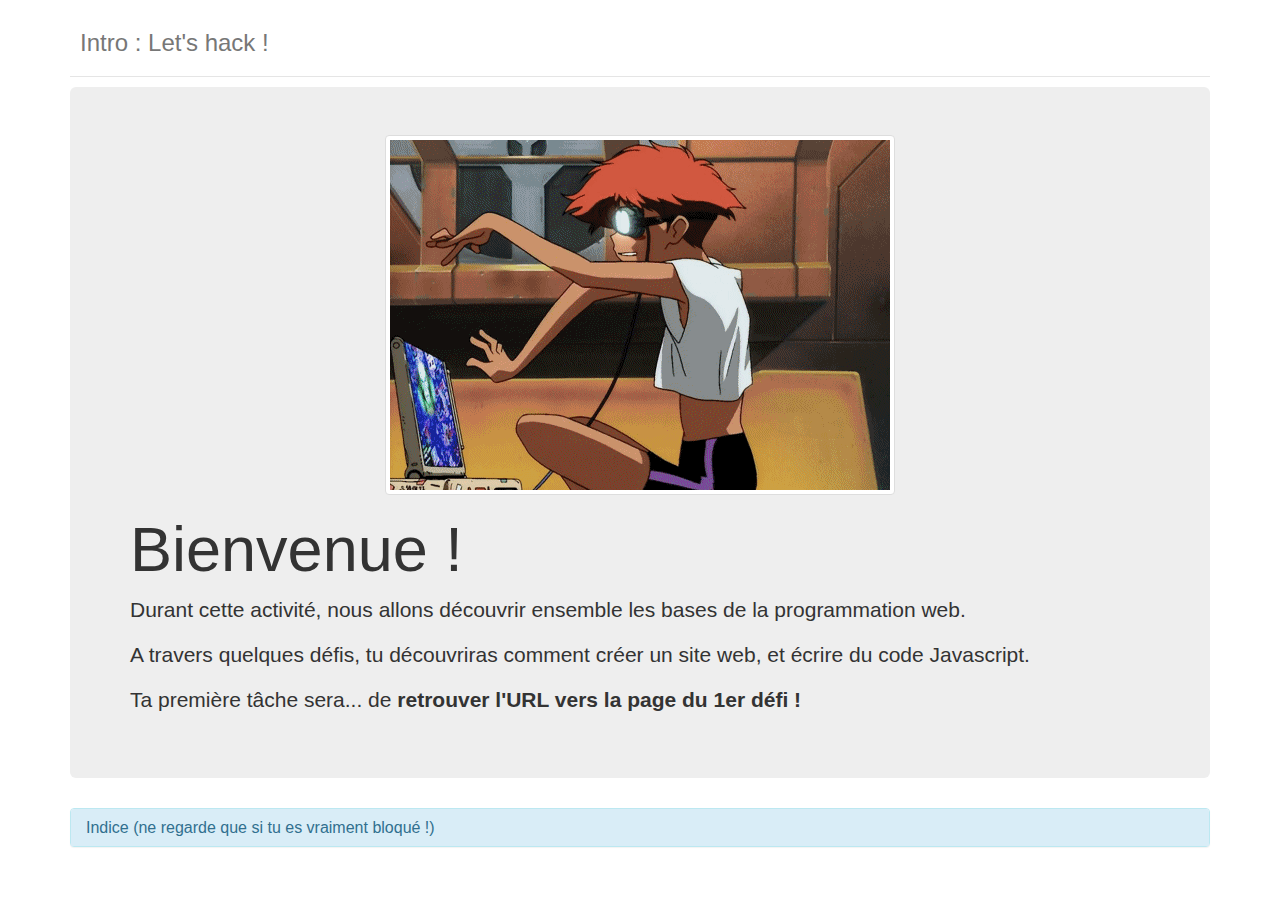
<file: workshop_material/index.html>
<!DOCTYPE html>
<!--

Ceci est un commentaire caché !

Ci-dessous tu trouveras le code source de la page.

Mais où se trouve ce fichier sur ton ordinateur ?

-->
<html lang="fr">
  <head>
    <meta charset="UTF-8">
    <title>Intro : Let's hack !</title>
    <link rel="stylesheet" type="text/css" href="libs/css/bootstrap-3.3.7.min.css">
    <link rel="stylesheet" type="text/css" href="challenges.css">
    <script type="text/javascript" src="libs/js/jquery-1.12.4.min.js"></script>
    <script type="text/javascript" src="libs/js/bootstrap-3.3.7.min.js"></script>
  </head>
  <body>
    <div class="container" role="main">

      <div class="header clearfix">
        <h3 class="text-muted">Intro : Let's hack !</h3>
      </div>

      <div class="jumbotron">
          <img src="img/cowboy-beebop_ed_preparing-to-hack.gif" alt="Ed from CowboyBeebop dancing in front of his laptop" class="img-thumbnail center-block">
        <h1>Bienvenue !</h1>
        <p>Durant cette activité, nous allons découvrir ensemble les bases de la programmation web.</p>
        <p>A travers quelques défis, tu découvriras comment créer un site web, et écrire du code Javascript.</p>
        <p>Ta première tâche sera... de <strong>retrouver l'URL vers la page du 1er défi !</strong></p>
      </div>


      <div class="panel-group">
        <div class="panel panel-info">
          <div class="panel-heading">
            <h4 class="panel-title">
              <a data-toggle="collapse" href="#collapse">Indice (ne regarde que si tu es vraiment bloqué !)</a>
            </h4>
          </div>
          <div id="collapse" class="panel-collapse collapse">
            <div class="panel-body"><strong>Indice:</strong> regarde le code source de cette page dans Atom, ou bien dans ton navigateur avec le raccourci CTRL+U</div>
          </div>
        </div>
      </div>

    </div>
  </body>
</html>
</file>
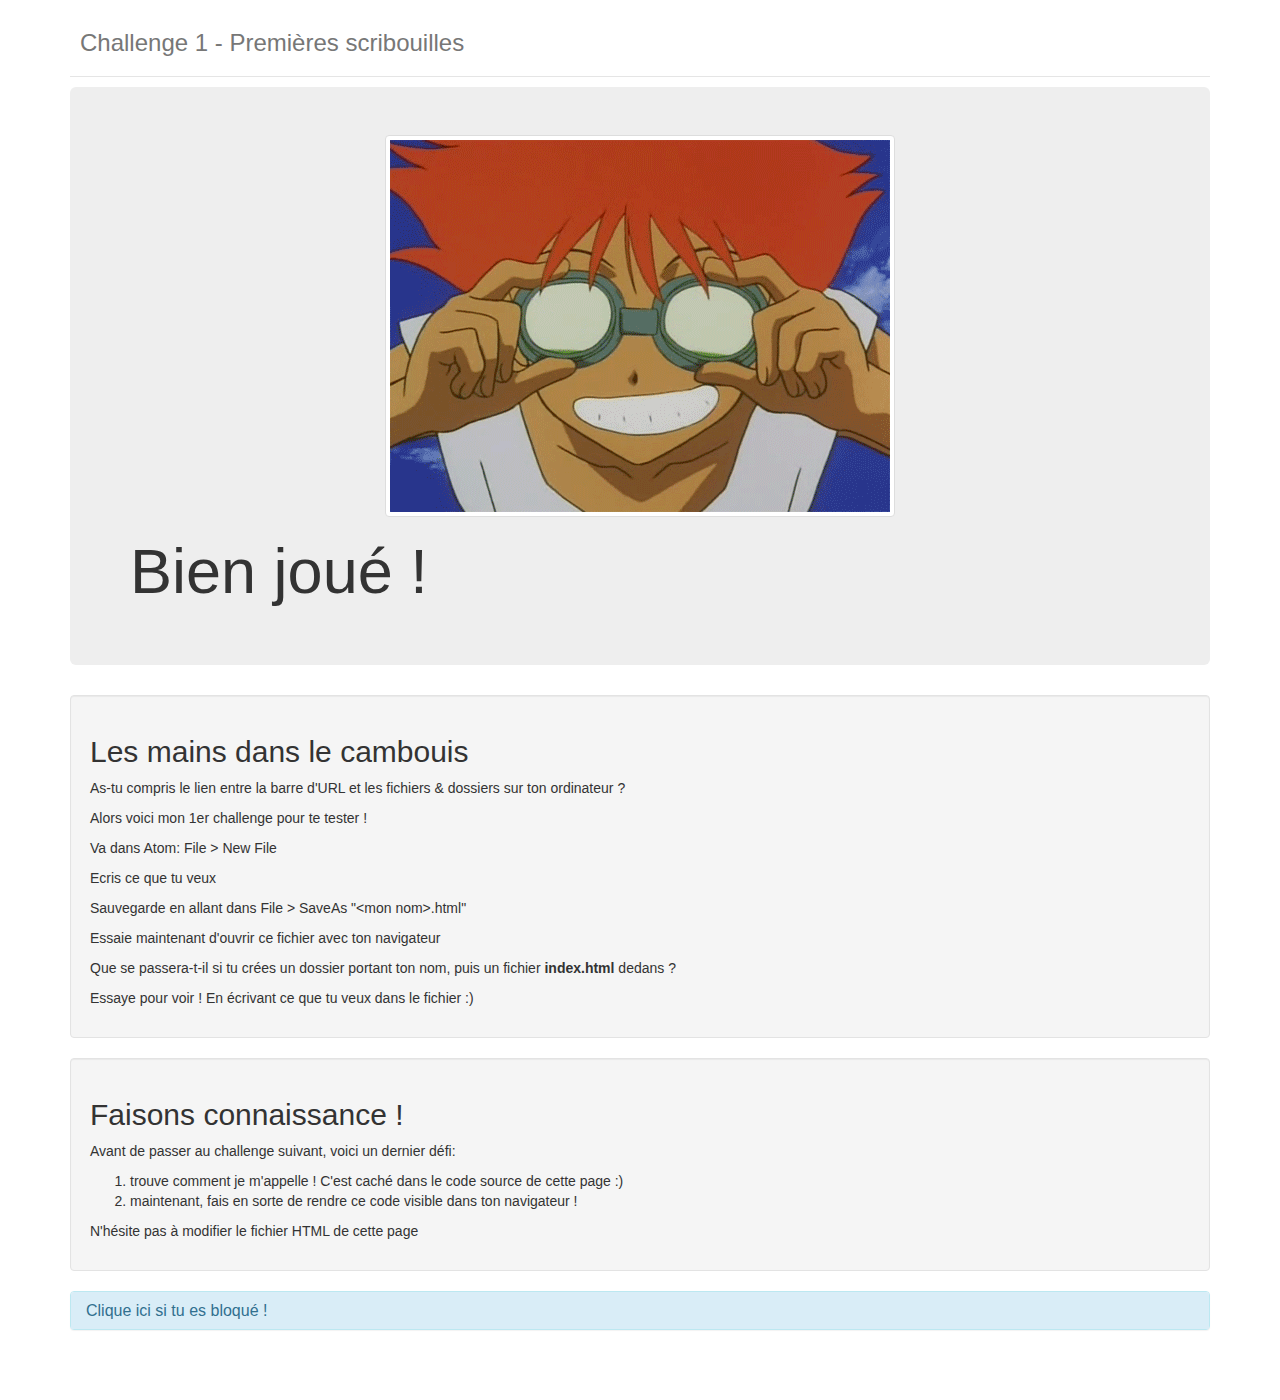
<file: workshop_material/challenges/1.html>
<!DOCTYPE html>
<html lang="fr">
  <head>
    <meta charset="UTF-8">
    <title>Challenge 1 - Premières scribouilles</title>
    <link rel="stylesheet" type="text/css" href="../libs/css/bootstrap-3.3.7.min.css">
    <link rel="stylesheet" type="text/css" href="../challenges.css">
    <script type="text/javascript" src="../libs/js/jquery-1.12.4.min.js"></script>
    <script type="text/javascript" src="../libs/js/bootstrap-3.3.7.min.js"></script>
  </head>
  <body>
    <div class="container" role="main">

      <div class="header clearfix">
        <h3 class="text-muted">Challenge 1 - Premières scribouilles</h3>
      </div>

      <div class="jumbotron">
          <img src="../img/cowboy-beebop_ed_putting-glasses-on.gif" alt="Ed from CowboyBeebop putting on aviator glasses" class="img-thumbnail center-block">
        <h1>Bien joué !</h1>
      </div>

<!--
      <div class="alert alert-success" role="alert">
          <p><strong>Trouvé !</strong></p>
          <p>Je m'appelle Edward Wong Hau Pepelu Tivrusky IV, mais tu peux m'appeler Ed ! Enchanté ;)</p>
          <p>Et toi, comment t'appelles-tu ?</p>
      </div>
-->

      <div class="well">
          <h2>Les mains dans le cambouis</h2>
        <p>As-tu compris le lien entre la barre d'URL et les fichiers & dossiers sur ton ordinateur ?</p>
        <p>Alors voici mon 1er challenge pour te tester !</p>
        <p>Va dans Atom: File &gt; New File</p>
        <p>Ecris ce que tu veux</p>
        <p>Sauvegarde en allant dans File &gt; SaveAs "&lt;mon nom&gt;.html"</p>
        <p>Essaie maintenant d'ouvrir ce fichier avec ton navigateur</p>
        <p>Que se passera-t-il si tu crées un dossier portant ton nom, puis un fichier <strong>index.html</strong> dedans ?</p>
        <p>Essaye pour voir ! En écrivant ce que tu veux dans le fichier :)</p>
      </div>

      <div class="well">
        <h2>Faisons connaissance !</h2>
        <p>Avant de passer au challenge suivant, voici un dernier défi:</p>
        <ol>
            <li>trouve comment je m'appelle ! C'est caché dans le code source de cette page :)</li>
            <li>maintenant, fais en sorte de rendre ce code visible dans ton navigateur !</li>
        </ol>
        <p>N'hésite pas à modifier le fichier HTML de cette page</p>
      </div>

      <div class="panel-group">
        <div class="panel panel-info">
          <div class="panel-heading">
            <h4 class="panel-title">
              <a data-toggle="collapse" href="#collapse1">Clique ici si tu es bloqué !</a>
            </h4>
          </div>
          <div id="collapse1" class="panel-collapse collapse">
            <div class="panel-body"><strong>Indice:</strong> en HTML, on peut définir des commentaires invisibles en encadrant du code avec <code>&lt;!--</code> et <code>--&gt;</code></div>
          </div>
        </div>
      </div>

    </div>
  </body>
</html>
</file>
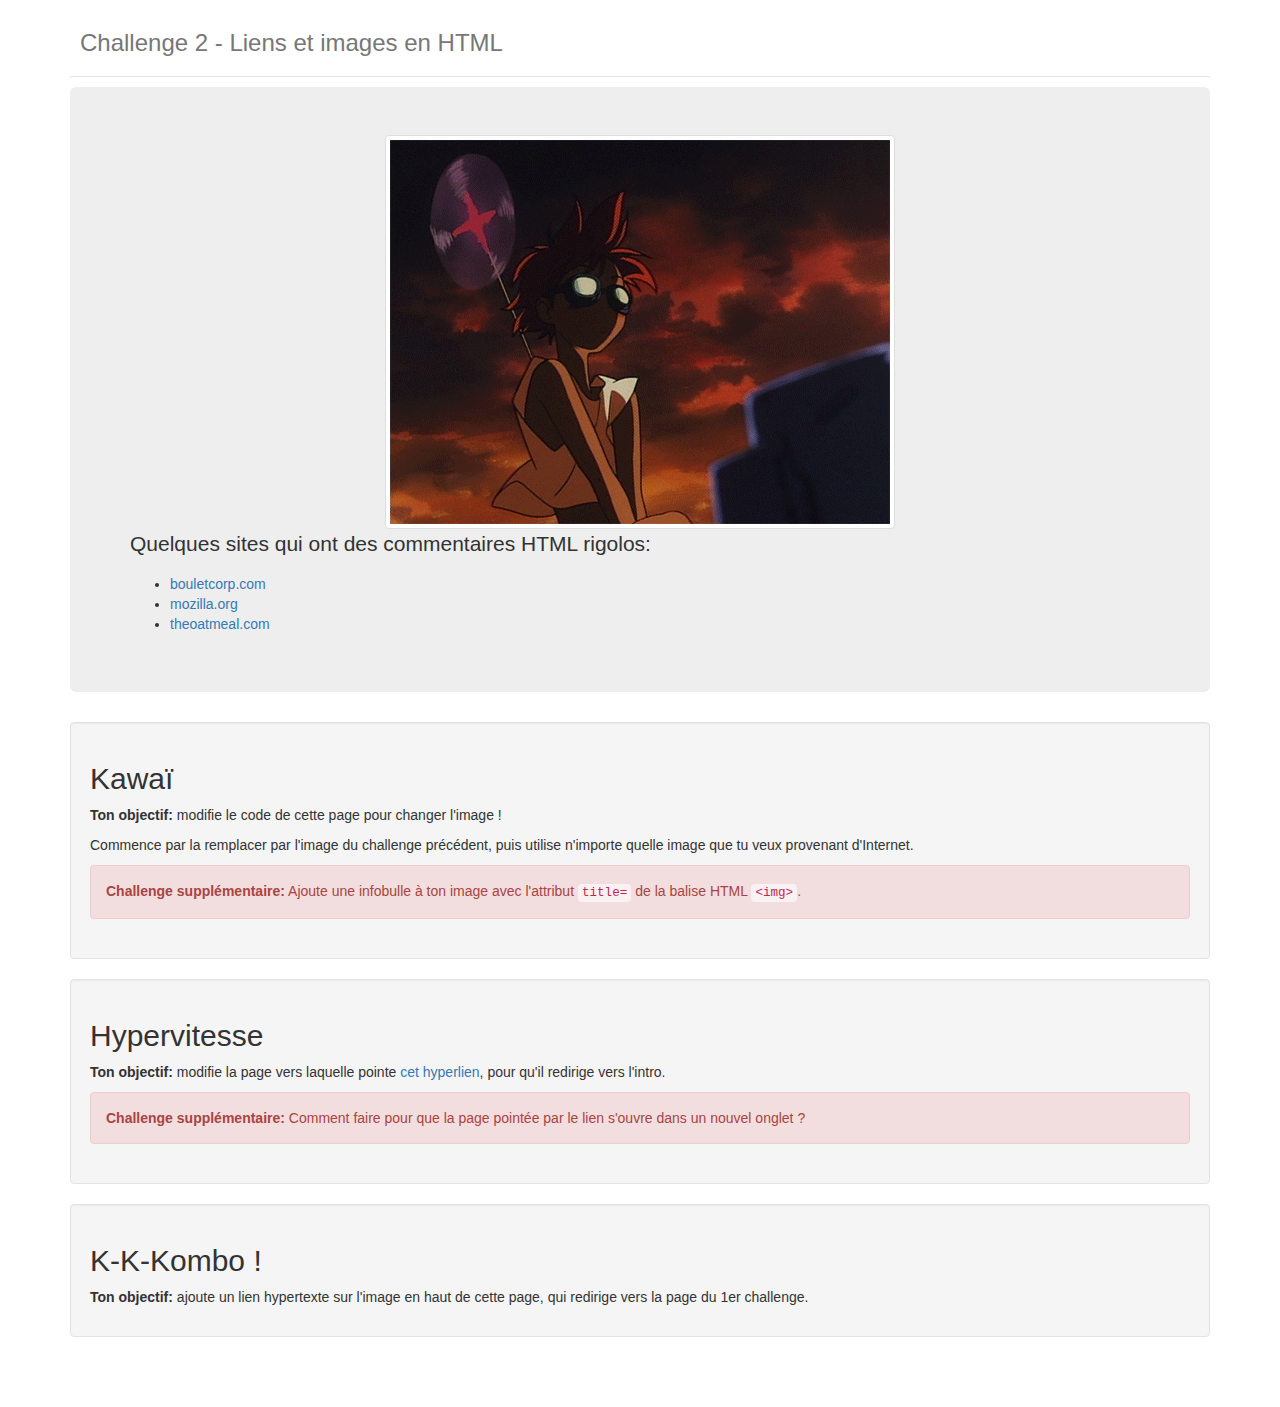
<file: workshop_material/challenges/2.html>
<!DOCTYPE html>
<html lang="fr">
  <head>
    <meta charset="UTF-8">
    <title>Challenge 2 - Liens et images en HTML</title>
    <link rel="stylesheet" type="text/css" href="../libs/css/bootstrap-3.3.7.min.css">
    <link rel="stylesheet" type="text/css" href="../challenges.css">
    <script type="text/javascript" src="../libs/js/jquery-1.12.4.min.js"></script>
    <script type="text/javascript" src="../libs/js/bootstrap-3.3.7.min.js"></script>
  </head>
  <body>
    <div class="container" role="main">

      <div class="header clearfix">
        <h3 class="text-muted">Challenge 2 - Liens et images en HTML</h3>
      </div>

      <div class="jumbotron">
        <img src="../img/cowboy-beebop_ed_fan-in-the-wind.gif" alt="Ed from CowboyBeebop with aviator glasses and a whirlwind paper fan" class="img-thumbnail center-block">
        <p>Quelques sites qui ont des commentaires HTML rigolos:</p>
        <ul>
          <li><a href="http://www.bouletcorp.com" target="_blank">bouletcorp.com</a></li>
          <li><a href="https://www.mozilla.org" target="_blank">mozilla.org</a></li>
          <li><a href="http://theoatmeal.com" target="_blank">theoatmeal.com</a></li>
        </ul>
      </div>

      <div class="well">
          <h2>Kawaï</h2>
        <p><strong>Ton objectif:</strong> modifie le code de cette page pour changer l'image !</p>
        <p>Commence par la remplacer par l'image du challenge précédent, puis utilise n'importe quelle image que tu veux provenant d'Internet.</p>
        <div class="alert alert-danger" role="alert">
          <strong>Challenge supplémentaire:</strong> Ajoute une infobulle à ton image avec l'attribut <code>title=</code> de la balise HTML <code>&lt;img&gt;</code>.
        </div>
      </div>

      <div class="well">
          <h2>Hypervitesse</h2>
        <p><strong>Ton objectif:</strong> modifie la page vers laquelle pointe <a href="1.html">cet hyperlien</a>, pour qu'il redirige vers l'intro.</p>
        <div class="alert alert-danger" role="alert">
          <strong>Challenge supplémentaire:</strong> Comment faire pour que la page pointée par le lien s'ouvre dans un nouvel onglet ?
        </div>
      </div>

      <div class="well">
        <h2>K-K-Kombo !</h2>
        <p><strong>Ton objectif:</strong> ajoute un lien hypertexte sur l'image en haut de cette page, qui redirige vers la page du 1er challenge.</p>
      </div>

    </div>
  </body>
</html>
</file>
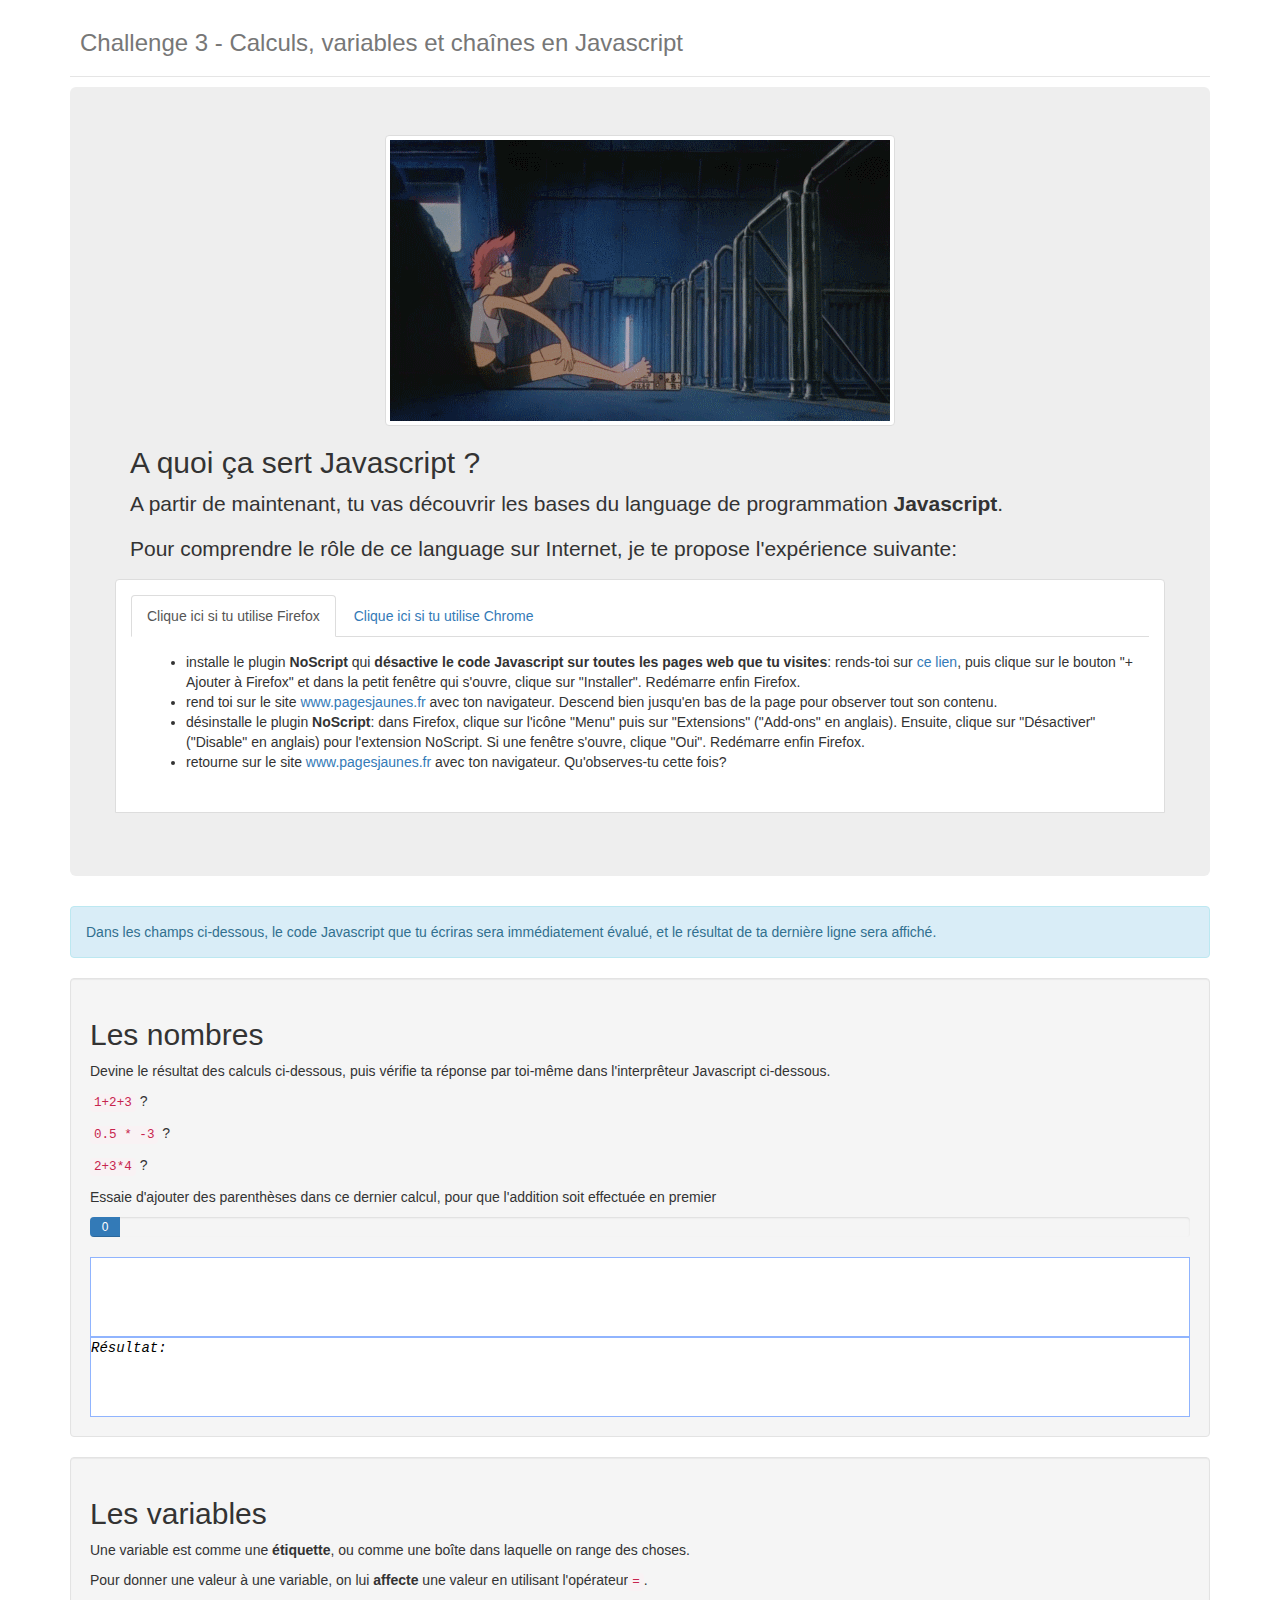
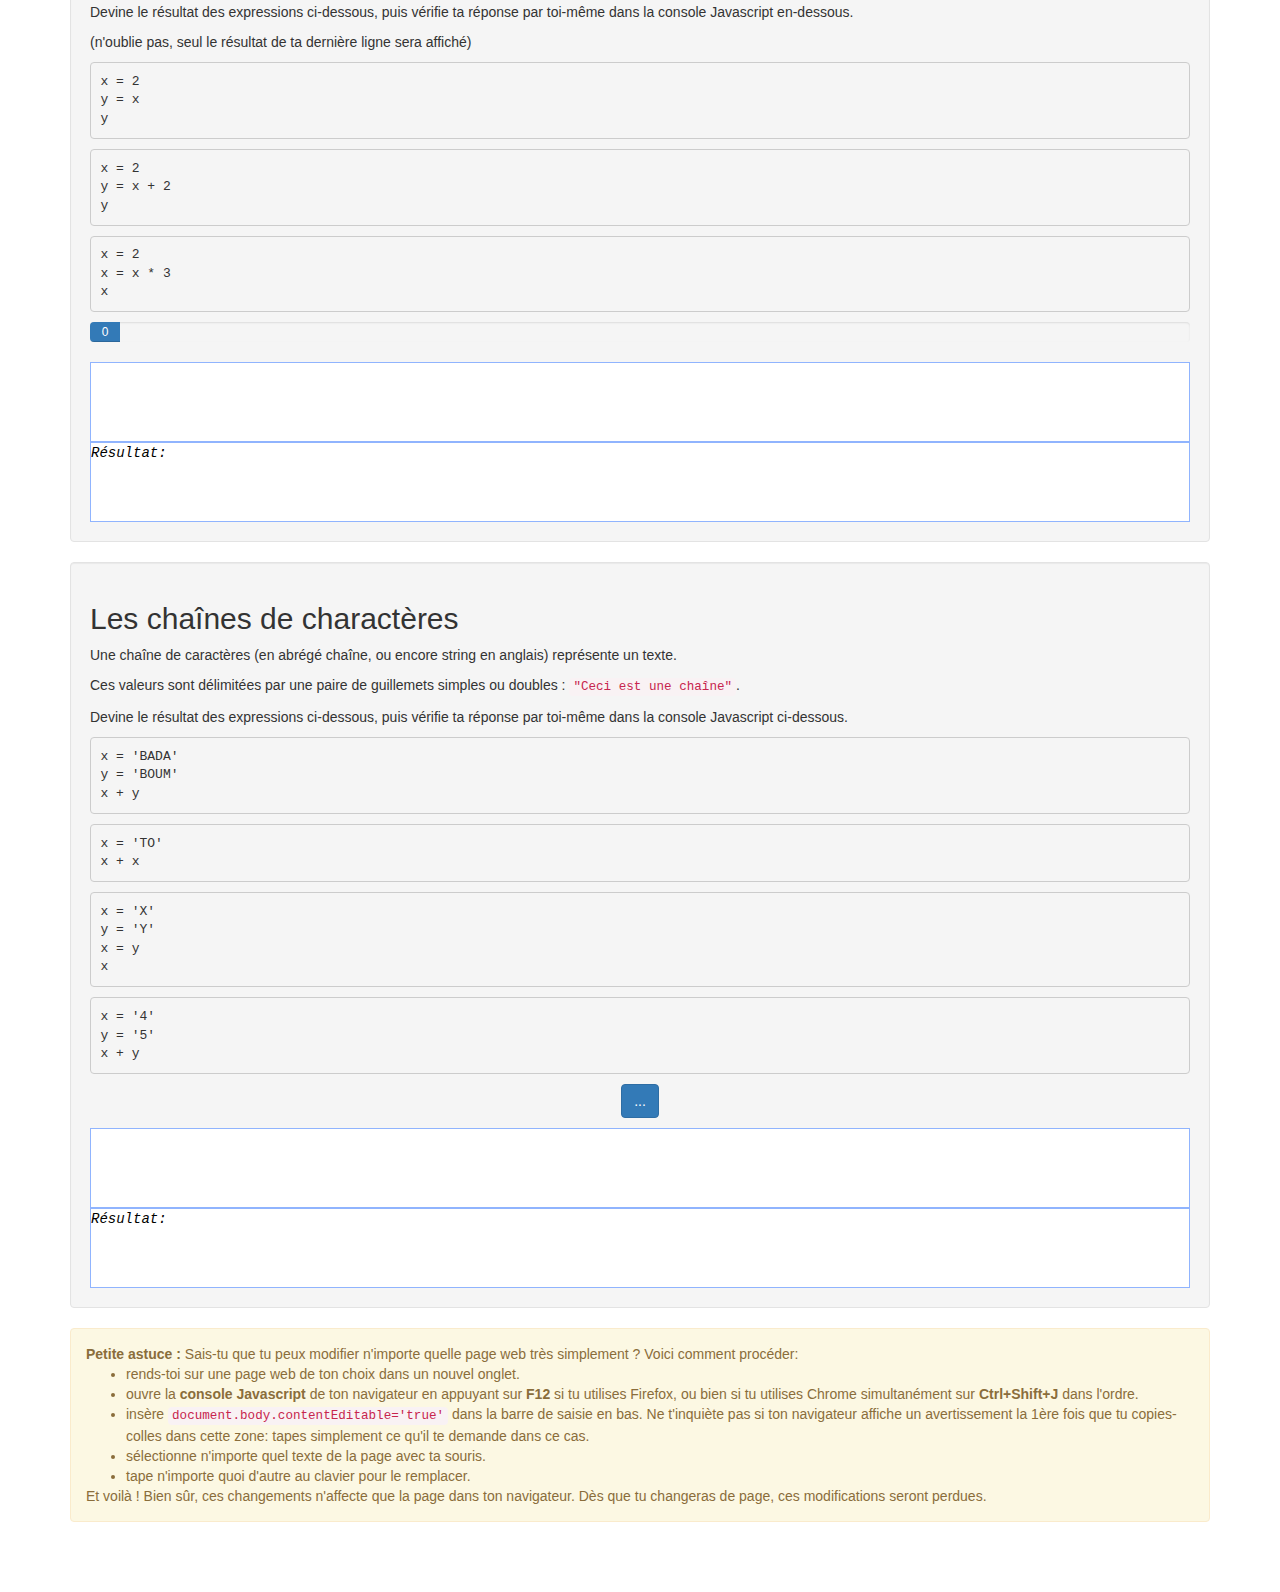
<file: workshop_material/challenges/3.html>
<!DOCTYPE html>
<html lang="fr">
  <head>
    <meta charset="UTF-8">
    <title>Challenge 3 - Calculs, variables et chaînes en Javascript</title>
    <link rel="stylesheet" type="text/css" href="../libs/css/bootstrap-3.3.7.min.css">
    <link rel="stylesheet" type="text/css" href="../libs/css/codemirror-5.19.0.css">
    <link rel="stylesheet" type="text/css" href="../challenges.css">
    <script type="text/javascript" src="../libs/js/jquery-1.12.4.min.js"></script>
    <script type="text/javascript" src="../libs/js/bootstrap-3.3.7.min.js"></script>
    <style>
    .content-with-nav-tabs {
      background-color: #fff;
      border-style: solid;
      border-color: #ddd;
      border-width: 1px;
      border-radius: 4px 4px 0 0;
      box-shadow: none;
      margin: 0 -15px 15px;
      padding: 15px;
    }
    .CodeMirror {
      height: 8rem;
      border: solid 1px #90B4FE;
    }
    .CodeMirror:last-child::before {
      content: "Résultat:";
      font-style: italic;
    }
    </style>
  </head>
  <body>
    <div class="container" role="main">

      <div class="header clearfix">
        <h3 class="text-muted">Challenge 3 - Calculs, variables et chaînes en Javascript</h3>
      </div>

      <div class="jumbotron">
          <img src="../img/cowboy-beebop_ed_talking-to-herself.gif" alt="Ed from CowboyBeebop talking to himself while in cyberspace" class="img-thumbnail center-block">
        <h2>A quoi ça sert Javascript ?</h2>
        <p>A partir de maintenant, tu vas découvrir les bases du language de programmation <strong>Javascript</strong>.</p>
        <p>Pour comprendre le rôle de ce language sur Internet, je te propose l'expérience suivante:</p>
        <div class="content-with-nav-tabs">
          <ul class="nav nav-tabs" role="tablist">
            <li role="presentation" class="active"><a href="#firefox" aria-controls="firefox" role="tab" data-toggle="tab">Clique ici si tu utilise Firefox</a></li>
            <li role="presentation"><a href="#chrome" aria-controls="chrome" role="tab" data-toggle="tab">Clique ici si tu utilise Chrome</a></li>
          </ul>
          <div class="tab-content" style="padding: 15px">
            <div role="tabpanel" class="tab-pane active" id="firefox">
              <ul>
                <li>installe le plugin <strong>NoScript</strong> qui <strong>désactive le code Javascript sur toutes les pages web que tu visites</strong>:
                    rends-toi sur <a href="https://addons.mozilla.org/fr/firefox/addon/noscript/" target="_blank">ce lien</a>,
                    puis clique sur le bouton "+ Ajouter à Firefox"
                    et dans la petit fenêtre qui s'ouvre, clique sur "Installer".
                    Redémarre enfin Firefox.</li>
                <li>rend toi sur le site <a href="http://www.pagesjaunes.fr" target="_blank">www.pagesjaunes.fr</a> avec ton navigateur.
                    Descend bien jusqu'en bas de la page pour observer tout son contenu.</li>
                <li>désinstalle le plugin <strong>NoScript</strong>:
                    dans Firefox, clique sur l'icône "Menu" puis sur "Extensions" ("Add-ons" en anglais).
                    Ensuite, clique sur "Désactiver" ("Disable" en anglais) pour l'extension NoScript.
                    Si une fenêtre s'ouvre, clique "Oui".
                    Redémarre enfin Firefox.</li>
                <li>retourne sur le site <a href="http://www.pagesjaunes.fr" target="_blank">www.pagesjaunes.fr</a> avec ton navigateur.
                    Qu'observes-tu cette fois?</li>
              </ul>
            </div>
            <div role="tabpanel" class="tab-pane" id="chrome">
              <ul>
                  <li>installe le plugin <strong>ScriptSafe</strong> qui <strong>désactive le code Javascript sur toutes les pages web que tu visites</strong>:
                      rends-toi sur <a href="https://chrome.google.com/webstore/detail/scriptsafe/oiigbmnaadbkfbmpbfijlflahbdbdgdf" target="_blank">ce lien</a>,
                  puis clique sur le bouton "+ Ajouter à Chrome",
                  et dans la petit fenêtre qui s'ouvre, clique sur "Installer".</li>
                  <li>rend toi sur le site <a href="http://www.pagesjaunes.fr" target="_blank">www.pagesjaunes.fr</a> avec ton navigateur
                      Descend bien jusqu'en bas de la page pour observer tout son contenu.</li>
                  <li>désinstalle le plugin <strong>ScriptSafe</strong>:
                      dans Chrome, clique sur l'icône "Menu" puis "Plus d'outils" puis "Extensions".
                      Ensuite, décoche la case "Activé" pour l'extension ScriptSafe.</li>
                  <li>retourne sur le site <a href="http://www.pagesjaunes.fr" target="_blank">www.pagesjaunes.fr</a> avec ton navigateur.
                      Qu'observes-tu cette fois?</li>
              </ul>
            </div>
          </div>
        </div>
      </div>

      <div class="alert alert-info" role="alert">
        <p>Dans les champs ci-dessous, le code Javascript que tu écriras sera immédiatement évalué, et le résultat de ta dernière ligne sera affiché.</p>
        <!--br>
        <p>Voici les opérateurs Javascript à ta disposition:</p>
        <div class="center-block" style="width: 400px; background: white">
          <table class="table table-bordered table-striped text-center">
            <thead>
              <tr ><th class="text-center">Opérateur</th><th class="text-center">Signification</th></tr>
            </thead>
            <tbody>
              <tr><td><strong><code>+</code></strong></td><td>Addition</td></tr>
              <tr><td><strong><code>-</code></strong></td><td>Soustraction</td></tr>
              <tr><td><strong><code>*</code></strong></td><td>Multiplication</td></tr>
              <tr><td><strong><code>/</code></strong></td><td>Division</td></tr>
            </tbody>
          </table>
        </div-->
      </div>

      <div class="well" data-klipse-callback="triggerNumberAnimation">
          <h2>Les nombres</h2>
        <p>Devine le résultat des calculs ci-dessous, puis vérifie ta réponse par toi-même dans l'interprêteur Javascript ci-dessous.</p>
        <p><code>1+2+3</code> ?</p>
        <p><code>0.5 * -3</code> ?</p>
        <p><code>2+3*4</code> ?</p>
        <p>Essaie d'ajouter des parenthèses dans ce dernier calcul, pour que l'addition soit effectuée en premier</p>
        <div class="progress">
          <div class="progress-bar" role="progressbar" aria-valuenow="0" aria-valuemin="0" aria-valuemax="100" style="min-width: 3rem;">
            0
          </div>
        </div>
        <div class="klipse">
        </div>
      </div>

      <div class="well" data-klipse-callback="triggerNumberAnimation">
          <h2>Les variables</h2>
        <p>Une variable est comme une <strong>étiquette</strong>, ou comme une boîte dans laquelle on range des choses.</p>
        <p>Pour donner une valeur à une variable, on lui <strong>affecte</strong> une valeur en utilisant l'opérateur<code>=</code>.</p>
        <p>Devine le résultat des expressions ci-dessous, puis vérifie ta réponse par toi-même dans la console Javascript en-dessous.</p>
        <p>(n'oublie pas, seul le résultat de ta dernière ligne sera affiché)</p>
        <pre><code>x = 2<br>y = x<br>y</code></pre>
        <pre><code>x = 2<br>y = x + 2<br>y</code></pre>
        <pre><code>x = 2<br>x = x * 3<br>x</code></pre>
        <div class="progress">
          <div class="progress-bar" role="progressbar" aria-valuenow="0" aria-valuemin="0" aria-valuemax="100" style="min-width: 3rem;">
            0
          </div>
        </div>
        <div class="klipse"></div>
      </div>

      <div class="well" data-klipse-callback="triggerTextAnimation">
          <h2>Les chaînes de charactères</h2>
        <p>Une chaîne de caractères (en abrégé chaîne, ou encore string en anglais) représente un texte.</p>
        <p>Ces valeurs sont délimitées par une paire de guillemets simples ou doubles : <code>"Ceci est une chaîne"</code>.</p>
        <p>Devine le résultat des expressions ci-dessous, puis vérifie ta réponse par toi-même dans la console Javascript ci-dessous.</p>
        <pre><code>x = 'BADA'<br>y = 'BOUM'<br>x + y</code></pre>
        <pre><code>x = 'TO'<br>x + x</code></pre>
        <pre><code>x = 'X'<br>y = 'Y'<br>x = y<br>x</code></pre>
        <pre><code>x = '4'<br>y = '5'<br>x + y</code></pre>
        <button class="btn btn-primary center-block" type="button" style="margin-bottom: 10px">...</button>
        <div class="klipse"></div>
      </div>

      <div class="alert alert-warning" role="alert">
        <strong>Petite astuce :</strong> Sais-tu que tu peux modifier n'importe quelle page web très simplement ?
        Voici comment procéder:
        <ul>
            <li>rends-toi sur une page web de ton choix dans un nouvel onglet.</li>
            <li>ouvre la <strong>console Javascript</strong> de ton navigateur en appuyant sur <strong>F12</strong> si tu utilises Firefox, ou bien si tu utilises Chrome simultanément sur <strong>Ctrl+Shift+J</strong> dans l'ordre.</li>
            <li>insère <code>document.body.contentEditable='true'</code> dans la barre de saisie en bas.
                Ne t'inquiète pas si ton navigateur affiche un avertissement la 1ère fois que tu copies-colles dans cette zone:
                tapes simplement ce qu'il te demande dans ce cas.</li>
            <li>sélectionne n'importe quel texte de la page avec ta souris.</li>
            <li>tape n'importe quoi d'autre au clavier pour le remplacer.</li>
        </ul>
        Et voilà !
        Bien sûr, ces changements n'affecte que la page dans ton navigateur. Dès que tu changeras de page, ces modifications seront perdues.
      </div>

    </div>

    <script>
      window.klipse_settings = {selector_eval_js: '.klipse'};
    </script>
    <script src="../libs/js/klipse-0.7.0.min.js"></script>
    <script>
      window.triggerNumberAnimation = function (nbr) {
        var progressBar = this.getElementsByClassName('progress-bar')[0];
        if (Number.isInteger(+nbr)) {
          setProgressBar(progressBar, nbr);
        } else {
          setProgressBar(progressBar, 0);
        }
      }
      window.triggerTextAnimation = function (text) {
        var button = this.getElementsByTagName('button')[0];
        if (text.indexOf('Error') !== -1) {
          setMsgBoxContent(button, '...');
        } else {
          setMsgBoxContent(button, text);
        }
      }
      function setProgressBar(progressBar, value) {
        progressBar.setAttribute('aria-valuenow', value);
        progressBar.style.width = value + '%';
        progressBar.textContent = value;
      }
      function setMsgBoxContent(button, value) {
        button.textContent = value;
      }
      document.addEventListener("DOMContentLoaded", function() {
        Array.prototype.forEach.call(document.querySelectorAll('*[data-klipse-callback]'), function (klipseParent) {
          var klipseCallback = window[klipseParent.dataset.klipseCallback];
          Array.prototype.forEach.call(klipseParent.querySelectorAll('.CodeMirror:last-child .CodeMirror-code'), function (result) {
            var observer = new MutationObserver(function(mutations, observer) {
              klipseCallback.bind(klipseParent)(result.textContent);
            });
            observer.observe(result, {childList: true});
          });
        });
      });
    </script>
  </body>
</html>
</file>
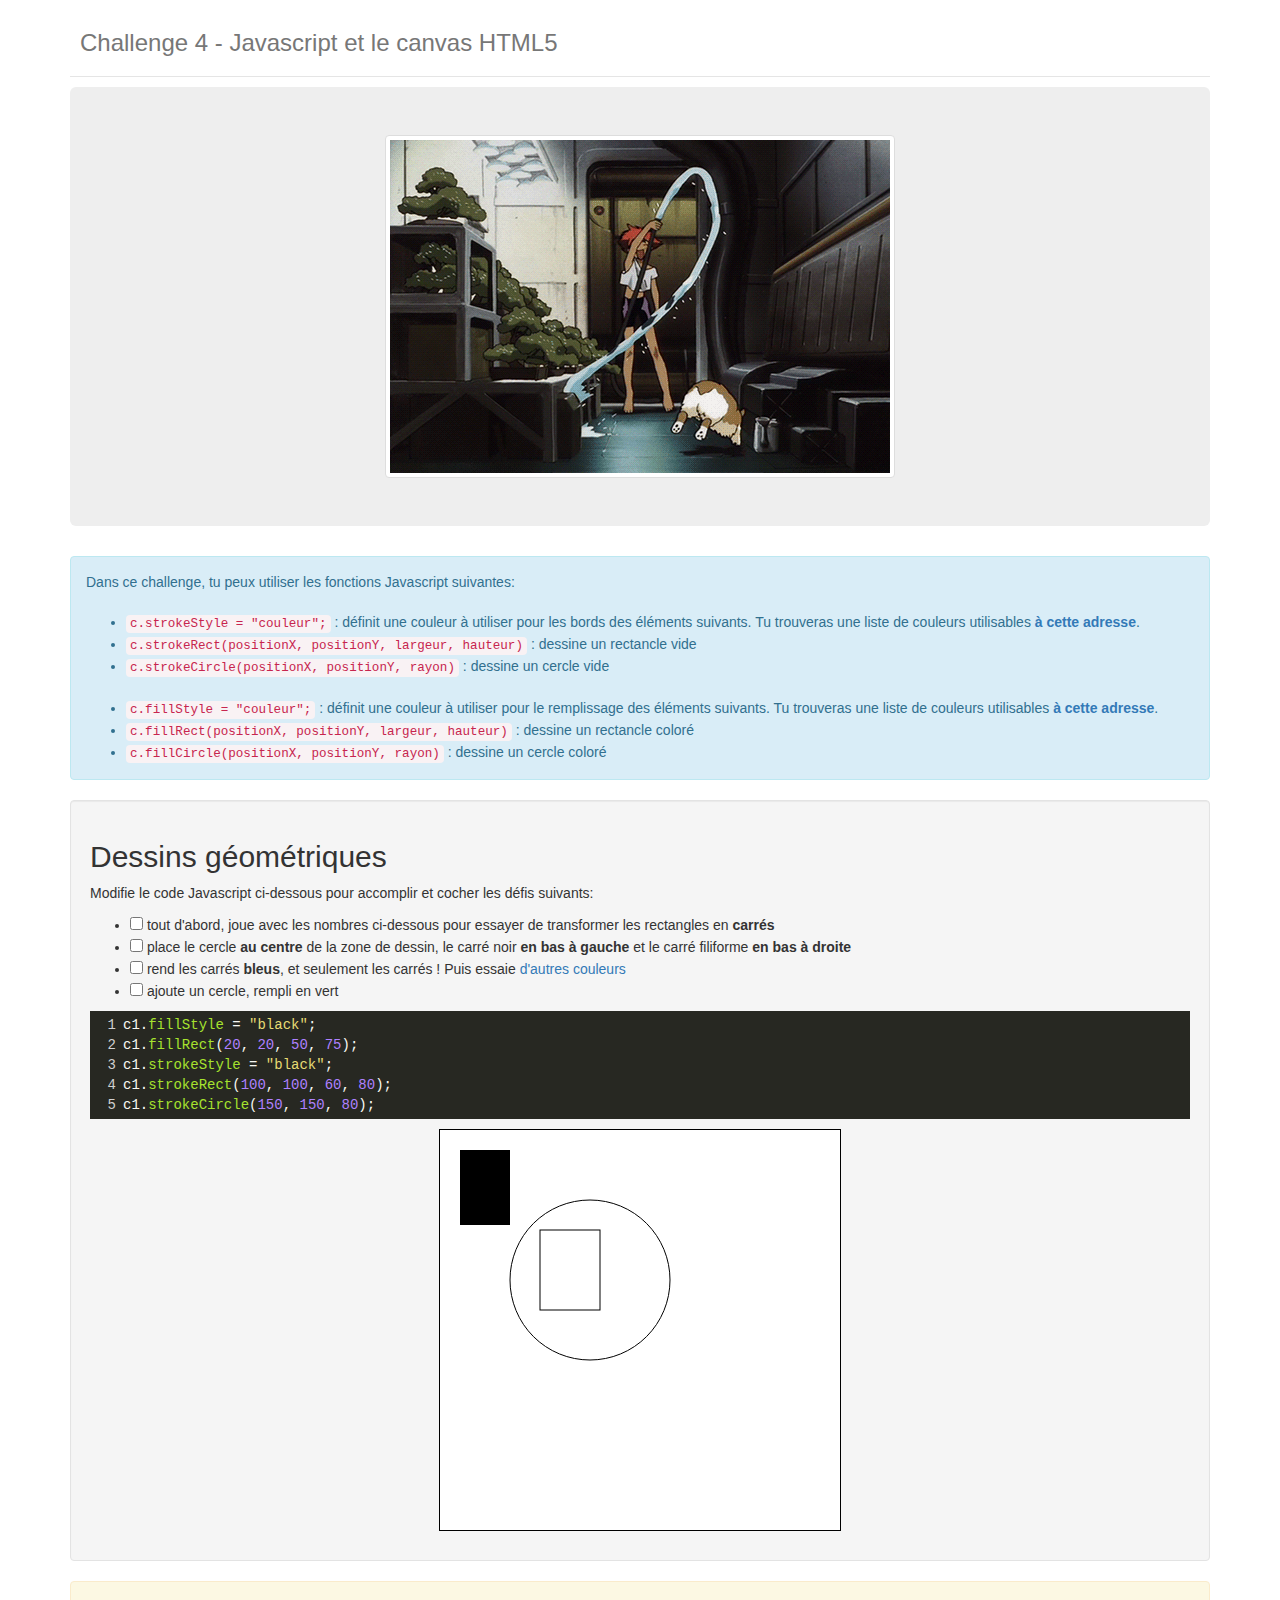
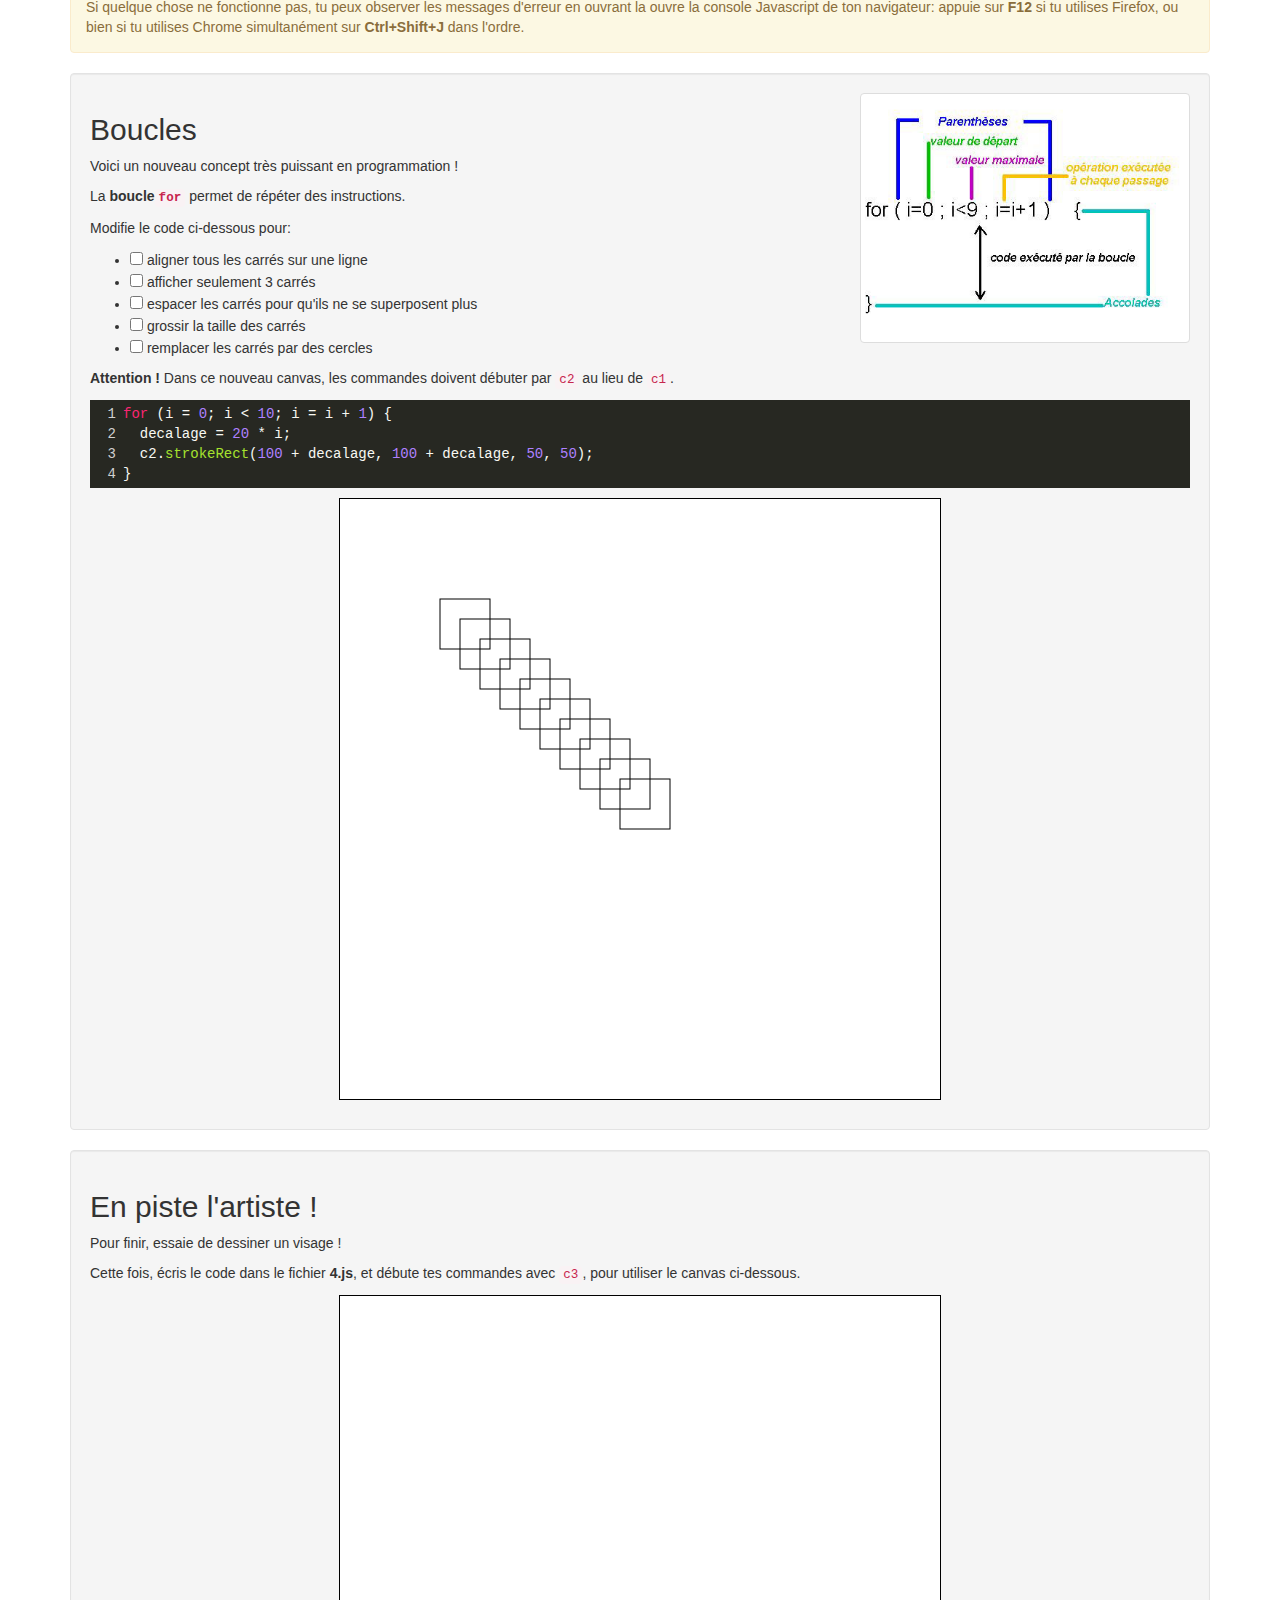
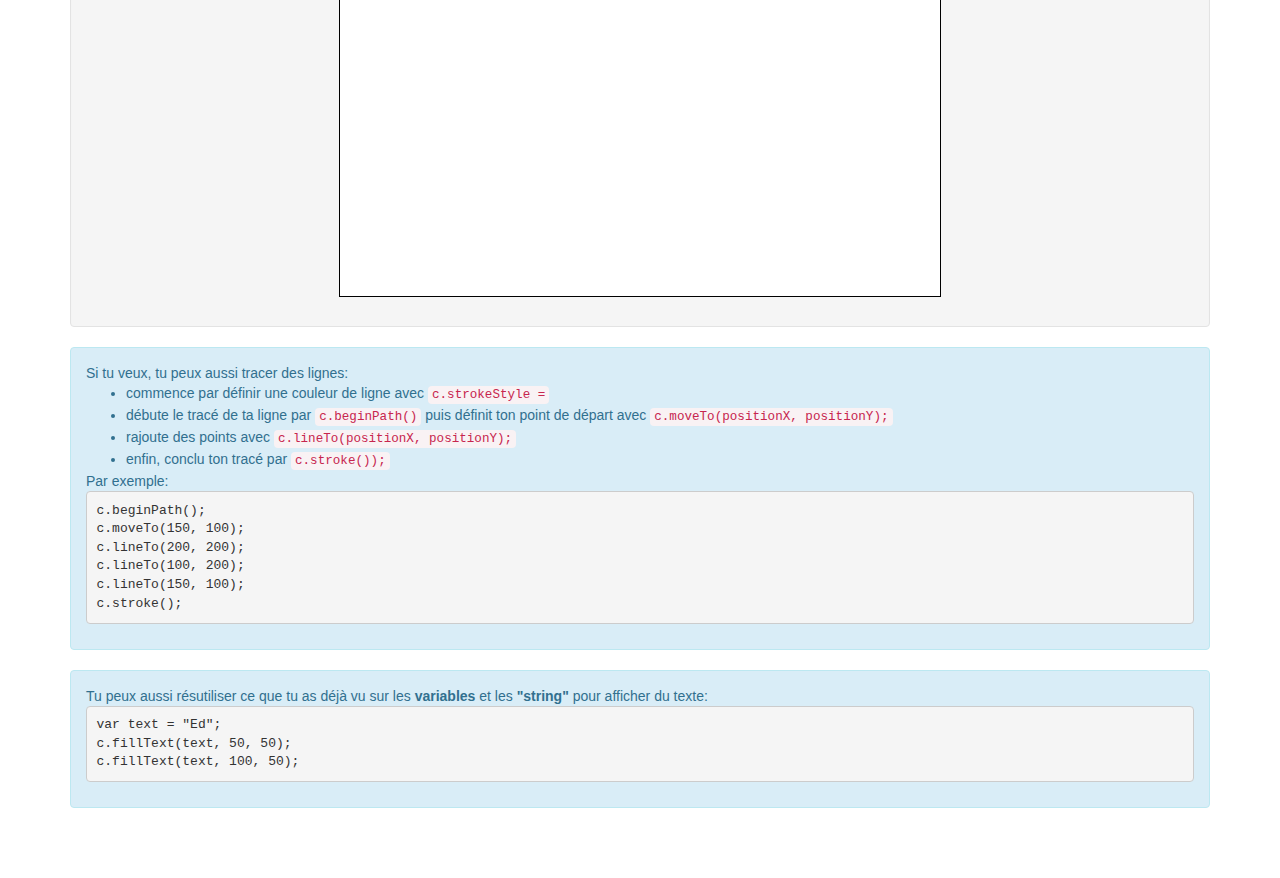
<file: workshop_material/challenges/4.html>
<!DOCTYPE html>
<html lang="fr">
  <head>
    <meta charset="UTF-8">
    <title>Challenge 4 - Javascript et le canvas HTML5</title>
    <link rel="stylesheet" type="text/css" href="../libs/css/bootstrap-3.3.7.min.css">
    <link rel="stylesheet" type="text/css" href="../libs/css/codemirror-5.19.0.css">
    <link rel="stylesheet" type="text/css" href="../libs/css/codemirror-5.19.0_theme-monokai.css">
    <link rel="stylesheet" type="text/css" href="../challenges.css">
    <script type="text/javascript" src="../libs/js/jquery-1.12.4.min.js"></script>
    <script type="text/javascript" src="../libs/js/bootstrap-3.3.7.min.js"></script>
    <script type="text/javascript" src="../libs/js/codemirror-5.19.0.js"></script>
    <script type="text/javascript" src="../libs/js/codemirror-5.19.0_mode-javascript.js"></script>
    <style>
    canvas {
      background-color: white;
      border: 1px solid black;
      margin: 10px;
    }
    .CodeMirror {
      height: auto;
    }
    </style>
  </head>
  <body>
    <div class="container" role="main">

      <div class="header clearfix">
        <h3 class="text-muted">Challenge 4 - Javascript et le canvas HTML5</h3>
      </div>

      <div class="jumbotron">
          <img src="../img/cowboy-beebop_ed_dodging-dog.gif" alt="Ed from CowboyBeebop playing with a dog" class="img-thumbnail center-block">
      </div>

      <div class="alert alert-info" role="alert">
        <p>Dans ce challenge, tu peux utiliser les fonctions Javascript suivantes:</p>
        <br>
        <ul>
            <li><code>c.strokeStyle = "couleur";</code> : définit une couleur à utiliser pour les bords des éléments suivants. Tu trouveras une liste de couleurs utilisables <a href="http://htmlcolorcodes.com/fr/noms-de-couleur/" target="_blank"><strong>à cette adresse</strong></a>.</li>
          <li><code>c.strokeRect(positionX, positionY, largeur, hauteur)</code> : dessine un rectancle vide</li>
          <li><code>c.strokeCircle(positionX, positionY, rayon)</code> : dessine un cercle vide</li>
        </ul>
        <br>
        <ul>
            <li><code>c.fillStyle = "couleur";</code> : définit une couleur à utiliser pour le remplissage des éléments suivants. Tu trouveras une liste de couleurs utilisables <a href="http://htmlcolorcodes.com/fr/noms-de-couleur/" target="_blank"><strong>à cette adresse</strong></a>.</li>
          <li><code>c.fillRect(positionX, positionY, largeur, hauteur)</code> : dessine un rectancle coloré</li>
          <li><code>c.fillCircle(positionX, positionY, rayon)</code> : dessine un cercle coloré</li>
        </ul>
      </div>

      <div class="well">
        <h2>Dessins géométriques</h2>
        <p>Modifie le code Javascript ci-dessous pour accomplir et cocher les défis suivants:</p>
        <ul>
          <li><input type="checkbox" id="c1a"> tout d'abord, joue avec les nombres ci-dessous pour essayer de transformer les rectangles en <strong>carrés</strong></li>
          <li><input type="checkbox" id="c1b"> place le cercle <strong>au centre</strong> de la zone de dessin, le carré noir <strong>en bas à gauche</strong> et le carré filiforme <strong>en bas à droite</strong></li>
          <li><input type="checkbox" id="c1c"> rend les carrés <strong>bleus</strong>, et seulement les carrés ! Puis essaie <a href="http://htmlcolorcodes.com/fr/noms-de-couleur/" target="_blank">d'autres couleurs</a></li>
          <li><input type="checkbox" id="c1d"> ajoute un cercle, rempli en vert</li>
        </ul>
        <div class="code-mirror" data-canvas-id="c1">
c1.fillStyle = "black";
c1.fillRect(20, 20, 50, 75);
c1.strokeStyle = "black";
c1.strokeRect(100, 100, 60, 80);
c1.strokeCircle(150, 150, 80);
        </div>
        <canvas width="400" height="400" id="c1" class="center-block"></canvas>
      </div>

      <div class="alert alert-warning" role="alert">
          Si quelque chose ne fonctionne pas, tu peux observer les messages d'erreur en ouvrant la ouvre la console Javascript de ton navigateur: appuie sur <strong>F12</strong> si tu utilises Firefox, ou bien si tu utilises Chrome simultanément sur <strong>Ctrl+Shift+J</strong> dans l'ordre.
      </div>

      <div class="well">
        <img src="../img/boucle_for.jpg" alt="For-loop explanation diagram" class="img-thumbnail" style="width: 30%; float: right">
        <h2>Boucles</h2>
        <p>Voici un nouveau concept très puissant en programmation !</p>
        <p>La <strong>boucle<code>for</code></strong> permet de répéter des instructions.</p>
        <p>Modifie le code ci-dessous pour:</p>
        <ul>
          <li><input type="checkbox" id="c2a"> aligner tous les carrés sur une ligne</li>
          <li><input type="checkbox" id="c2b"> afficher seulement 3 carrés</li>
          <li><input type="checkbox" id="c2c"> espacer les carrés pour qu'ils ne se superposent plus</li>
          <li><input type="checkbox" id="c2d"> grossir la taille des carrés</li>
          <li><input type="checkbox" id="c2e"> remplacer les carrés par des cercles</li>
        </ul>
        <p><strong>Attention !</strong> Dans ce nouveau canvas, les commandes doivent débuter par <code>c2</code> au lieu de <code>c1</code>.</p>
        <div class="code-mirror" data-canvas-id="c2">
for (i = 0; i &lt; 10; i = i + 1) {
  decalage = 20 * i;
  c2.strokeRect(100 + decalage, 100 + decalage, 50, 50);
}
        </div>
        <canvas width="600" height="600" id="c2" class="center-block"></canvas>
      </div>

      <div class="well">
        <h2>En piste l'artiste !</h2>
        <p>Pour finir, essaie de dessiner un visage !</p>
        <p>Cette fois, écris le code dans le fichier <strong>4.js</strong>, et débute tes commandes avec <code>c3</code>, pour utiliser le canvas ci-dessous.</p>
        <canvas width="600" height="600" id="c3" class="center-block"></canvas>
        <script>
        c3 = document.getElementById('c3').getContext('2d');
        </script>
      </div>

      <div class="alert alert-info" role="alert">
        <p>Si tu veux, tu peux aussi tracer des lignes:</p>
        <ul>
          <li>commence par définir une couleur de ligne avec <code>c.strokeStyle =</code></li>
          <li>débute le tracé de ta ligne par <code>c.beginPath()</code> puis définit ton point de départ avec <code>c.moveTo(positionX, positionY);</code></li>
          <li>rajoute des points avec <code>c.lineTo(positionX, positionY);</code></li>
          <li>enfin, conclu ton tracé par <code>c.stroke());</code></li>
        </ul>
        <p>Par exemple:</p>
        <pre><code>c.beginPath();
c.moveTo(150, 100);
c.lineTo(200, 200);
c.lineTo(100, 200);
c.lineTo(150, 100);
c.stroke();</code></pre>
      </div>

      <div class="alert alert-info" role="alert">
        <p>Tu peux aussi résutiliser ce que tu as déjà vu sur les <strong>variables</strong> et les <strong>"string"</strong> pour afficher du texte:</p>
        <pre><code>var text = "Ed";
c.fillText(text, 50, 50);
c.fillText(text, 100, 50);</code></pre>
      </div>

    </div>

    <script>
    CanvasRenderingContext2D.prototype.fillCircle = function (x, y, radius) {
      this.beginPath();
      this.arc(x, y, radius, 0, Math.PI*2);
      this.fill();
      this.closePath();
    }
    CanvasRenderingContext2D.prototype.strokeCircle = function (x, y, radius) {
      this.beginPath();
      this.arc(x, y, radius, 0, Math.PI*2);
      this.stroke();
      this.closePath();
    }
    // Persisting checkboxes
    document.querySelectorAll('*[type="checkbox"]').forEach(function (checkbox) {
      checkbox.checked = sessionStorage.getItem(checkbox.id) === 'true';
      checkbox.onchange = function () {
          sessionStorage.setItem(this.id, this.checked);
      };
    });
    </script>
    <script type="text/javascript" src="../code-mirror-repl.js"></script>
    <script type="text/javascript" src="4.js"></script>
  </body>
</html>
</file>
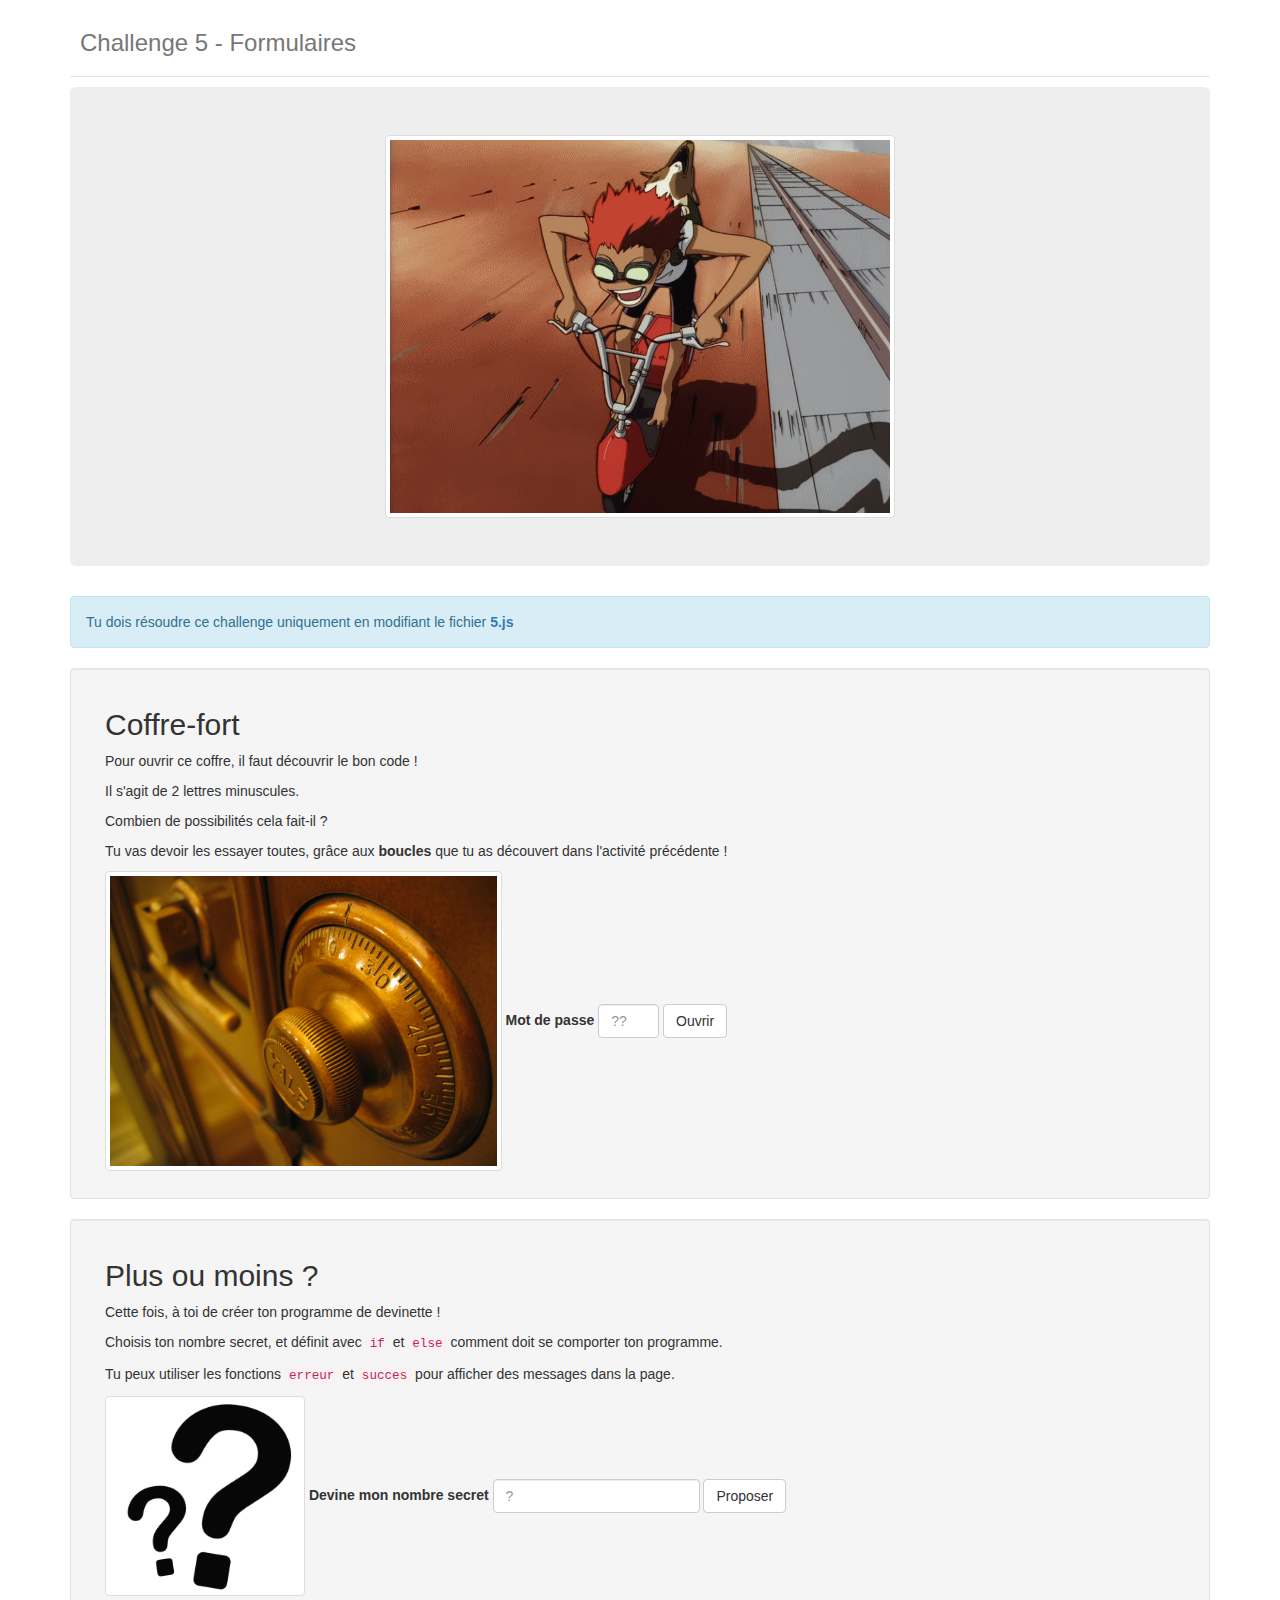
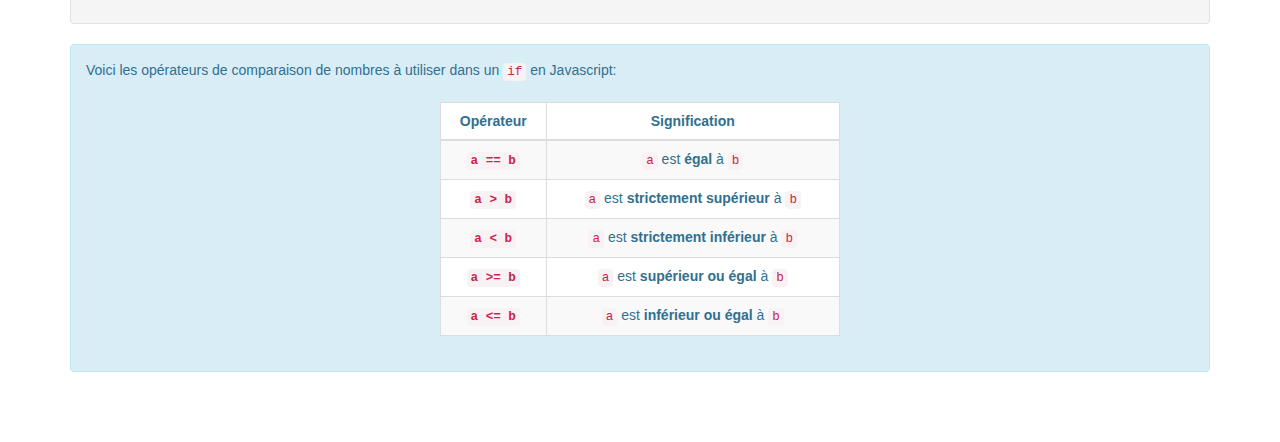
<file: workshop_material/challenges/5.html>
<!DOCTYPE html>
<html lang="fr">
  <head>
    <meta charset="UTF-8">
    <title>Challenge 5 - Formulaires</title>
    <link rel="stylesheet" type="text/css" href="../libs/css/bootstrap-3.3.7.min.css">
    <link rel="stylesheet" type="text/css" href="../challenges.css">
    <script type="text/javascript" src="../libs/js/jquery-1.12.4.min.js"></script>
    <script type="text/javascript" src="../libs/js/bootstrap-3.3.7.min.js"></script>
  </head>
  <body>
    <div class="container" role="main">

      <div class="header clearfix">
        <h3 class="text-muted">Challenge 5 - Formulaires</h3>
      </div>

      <div class="jumbotron">
          <img src="../img/cowboy-beebop_ed_fast-driving.gif" alt="Ed from CowboyBeebop driving crazy with Ein on the back" class="img-thumbnail center-block">
      </div>

      <div class="alert alert-info" role="alert">
        <p>Tu dois résoudre ce challenge uniquement en modifiant le fichier <strong><a href="5.js" target="_blank">5.js</a></strong></p>
      </div>

      <div class="well">
        <form role="search" id="formulaireCoffreFort" class="navbar-form" onsubmit="afficheResultat(estCeLeBonMdp(document.getElementById('motDePasse').value)); return false">
          <h2>Coffre-fort</h2>
          <p>Pour ouvrir ce coffre, il faut découvrir le bon code !</p>
          <p>Il s'agit de 2 lettres minuscules.</p>
          <p>Combien de possibilités cela fait-il ?</p>
          <p>Tu vas devoir les essayer toutes, grâce aux <strong>boucles</strong> que tu as découvert dans l'activité précédente !</p>
          <div class="form-group">
            <img src="../img/safe.jpg" alt="Strong box" class="img-thumbnail" style="height: 300px">
            <label for="motDePasse">Mot de passe</label>
            <input type="password" size="2" maxlength="2" class="form-control" id="motDePasse" placeholder="??">
          </div>
          <button type="submit" class="btn btn-default">Ouvrir</button>
        </form>
        <div id="resultatCoffreFort"></div>
      </div>

      <div class="well">
        <form role="search" id="formulairePlusOuMoins" class="navbar-form" onsubmit="proposerUnNombre(); return false">
          <h2>Plus ou moins ?</h2>
          <p>Cette fois, à toi de créer ton programme de devinette !</p>
          <p>Choisis ton nombre secret, et définit avec <code>if</code> et <code>else</code> comment doit se comporter ton programme.</p>
          <p>Tu peux utiliser les fonctions <code>erreur</code> et <code>succes</code> pour afficher des messages dans la page.</p>
          <div class="form-group">
            <img src="../img/question-mark.png" alt="Question mark" class="img-thumbnail" style="height: 200px">
            <label for="nombreSaisi">Devine mon nombre secret</label>
            <input type="number" class="form-control" step="1" id="nombreSaisi" placeholder="?">
          </div>
          <button type="submit" class="btn btn-default">Proposer</button>
        </form>
        <div id="resultatPlusOuMoins"></div>
      </div>

      <div class="alert alert-info" role="alert">
        <p>Voici les opérateurs de comparaison de nombres à utiliser dans un <code>if</code> en Javascript:</p>
        <br>
        <div class="center-block" style="width: 400px; background: white">
          <table class="table table-bordered table-striped text-center">
            <thead>
              <tr ><th class="text-center">Opérateur</th><th class="text-center">Signification</th></tr>
            </thead>
            <tbody>
              <tr><td><strong><code>a == b</code></strong></td><td><code>a</code> est <strong>égal</strong> à <code>b</code></td></tr>
              <tr><td><strong><code>a &gt; b</code></strong></td><td><code>a</code> est <strong>strictement supérieur</strong> à <code>b</code></td></tr>
              <tr><td><strong><code>a &lt; b</code></strong></td><td><code>a</code> est <strong>strictement inférieur</strong> à <code>b</code></td></tr>
              <tr><td><strong><code>a &gt;= b</code></strong></td><td><code>a</code> est <strong>supérieur ou égal</strong> à <code>b</code></td></tr>
              <tr><td><strong><code>a &lt;= b</code></strong></td><td><code>a</code> est <strong>inférieur ou égal</strong> à <code>b</code></td></tr>
            </tbody>
          </table>
        </div>
      </div>

      <script>
_0xe11d=["\x65\x64","\x72\x65\x73\x75\x6C\x74\x61\x74\x43\x6F\x66\x66\x72\x65\x46\x6F\x72\x74","\x67\x65\x74\x45\x6C\x65\x6D\x65\x6E\x74\x42\x79\x49\x64","\x69\x6E\x6E\x65\x72\x48\x54\x4D\x4C","\x3C\x64\x69\x76\x20\x63\x6C\x61\x73\x73\x3D\x22\x61\x6C\x65\x72\x74\x20\x61\x6C\x65\x72\x74\x2D\x73\x75\x63\x63\x65\x73\x73\x22\x20\x72\x6F\x6C\x65\x3D\x22\x61\x6C\x65\x72\x74\x22\x3E","\x20\x20\x3C\x68\x31\x20\x63\x6C\x61\x73\x73\x3D\x22\x74\x65\x78\x74\x2D\x63\x65\x6E\x74\x65\x72\x22\x3E\x42\x72\x61\x76\x6F\x20\x21\x3C\x2F\x68\x31\x3E","\x20\x20\x3C\x69\x6D\x67\x20\x73\x72\x63\x3D\x22\x2E\x2E\x2F\x69\x6D\x67\x2F\x63\x6F\x77\x62\x6F\x79\x2D\x62\x65\x65\x62\x6F\x70\x5F\x65\x64\x5F\x73\x75\x63\x63\x65\x73\x73\x2E\x67\x69\x66\x22\x20\x63\x6C\x61\x73\x73\x3D\x22\x69\x6D\x67\x2D\x74\x68\x75\x6D\x62\x6E\x61\x69\x6C\x20\x63\x65\x6E\x74\x65\x72\x2D\x62\x6C\x6F\x63\x6B\x22\x3E","\x3C\x2F\x64\x69\x76\x3E","\x3C\x64\x69\x76\x20\x63\x6C\x61\x73\x73\x3D\x22\x61\x6C\x65\x72\x74\x20\x61\x6C\x65\x72\x74\x2D\x64\x61\x6E\x67\x65\x72\x22\x20\x72\x6F\x6C\x65\x3D\x22\x61\x6C\x65\x72\x74\x22\x3E","\x20\x20\x3C\x68\x31\x20\x63\x6C\x61\x73\x73\x3D\x22\x74\x65\x78\x74\x2D\x63\x65\x6E\x74\x65\x72\x22\x3E\x43\x6F\x64\x65\x20\x69\x6E\x63\x6F\x72\x72\x65\x63\x74\x20\x3A\x28\x3C\x2F\x68\x31\x3E","\x20\x20\x3C\x69\x6D\x67\x20\x73\x72\x63\x3D\x22\x2E\x2E\x2F\x69\x6D\x67\x2F\x63\x6F\x77\x62\x6F\x79\x2D\x62\x65\x65\x62\x6F\x70\x5F\x65\x64\x5F\x66\x61\x69\x6C\x2E\x67\x69\x66\x22\x20\x63\x6C\x61\x73\x73\x3D\x22\x69\x6D\x67\x2D\x74\x68\x75\x6D\x62\x6E\x61\x69\x6C\x20\x63\x65\x6E\x74\x65\x72\x2D\x62\x6C\x6F\x63\x6B\x22\x3E"];function estCeLeBonMdp(_0x4724x2){return _0x4724x2=== _0xe11d[0]}function afficheResultat(_0x4724x4){var _0x4724x5=document[_0xe11d[2]](_0xe11d[1]);if(_0x4724x4){_0x4724x5[_0xe11d[3]]= _0xe11d[4]+ _0xe11d[5]+ _0xe11d[6]+ _0xe11d[7]}else {_0x4724x5[_0xe11d[3]]= _0xe11d[8]+ _0xe11d[9]+ _0xe11d[10]+ _0xe11d[7]}}
      </script>
      <script type="text/javascript" src="5.js"></script>
    </div>
  </body>
</html>
</file>
<file: workshop_material/challenges.css>
.header {
  padding: 10px;
  margin-bottom: 10px;
  border-bottom: 1px solid #e5e5e5;
}
body {
  padding-bottom: 50px;
}
</file>
<file: workshop_material/libs/css/codemirror-5.19.0.css>
/* BASICS */

.CodeMirror {
  /* Set height, width, borders, and global font properties here */
  font-family: monospace;
  height: 300px;
  color: black;
}

/* PADDING */

.CodeMirror-lines {
  padding: 4px 0; /* Vertical padding around content */
}
.CodeMirror pre {
  padding: 0 4px; /* Horizontal padding of content */
}

.CodeMirror-scrollbar-filler, .CodeMirror-gutter-filler {
  background-color: white; /* The little square between H and V scrollbars */
}

/* GUTTER */

.CodeMirror-gutters {
  border-right: 1px solid #ddd;
  background-color: #f7f7f7;
  white-space: nowrap;
}
.CodeMirror-linenumbers {}
.CodeMirror-linenumber {
  padding: 0 3px 0 5px;
  min-width: 20px;
  text-align: right;
  color: #999;
  white-space: nowrap;
}

.CodeMirror-guttermarker { color: black; }
.CodeMirror-guttermarker-subtle { color: #999; }

/* CURSOR */

.CodeMirror-cursor {
  border-left: 1px solid black;
  border-right: none;
  width: 0;
}
/* Shown when moving in bi-directional text */
.CodeMirror div.CodeMirror-secondarycursor {
  border-left: 1px solid silver;
}
.cm-fat-cursor .CodeMirror-cursor {
  width: auto;
  border: 0 !important;
  background: #7e7;
}
.cm-fat-cursor div.CodeMirror-cursors {
  z-index: 1;
}

.cm-animate-fat-cursor {
  width: auto;
  border: 0;
  -webkit-animation: blink 1.06s steps(1) infinite;
  -moz-animation: blink 1.06s steps(1) infinite;
  animation: blink 1.06s steps(1) infinite;
  background-color: #7e7;
}
@-moz-keyframes blink {
  0% {}
  50% { background-color: transparent; }
  100% {}
}
@-webkit-keyframes blink {
  0% {}
  50% { background-color: transparent; }
  100% {}
}
@keyframes blink {
  0% {}
  50% { background-color: transparent; }
  100% {}
}

/* Can style cursor different in overwrite (non-insert) mode */
.CodeMirror-overwrite .CodeMirror-cursor {}

.cm-tab { display: inline-block; text-decoration: inherit; }

.CodeMirror-rulers {
  position: absolute;
  left: 0; right: 0; top: -50px; bottom: -20px;
  overflow: hidden;
}
.CodeMirror-ruler {
  border-left: 1px solid #ccc;
  top: 0; bottom: 0;
  position: absolute;
}

/* DEFAULT THEME */

.cm-s-default .cm-header {color: blue;}
.cm-s-default .cm-quote {color: #090;}
.cm-negative {color: #d44;}
.cm-positive {color: #292;}
.cm-header, .cm-strong {font-weight: bold;}
.cm-em {font-style: italic;}
.cm-link {text-decoration: underline;}
.cm-strikethrough {text-decoration: line-through;}

.cm-s-default .cm-keyword {color: #708;}
.cm-s-default .cm-atom {color: #219;}
.cm-s-default .cm-number {color: #164;}
.cm-s-default .cm-def {color: #00f;}
.cm-s-default .cm-variable,
.cm-s-default .cm-punctuation,
.cm-s-default .cm-property,
.cm-s-default .cm-operator {}
.cm-s-default .cm-variable-2 {color: #05a;}
.cm-s-default .cm-variable-3 {color: #085;}
.cm-s-default .cm-comment {color: #a50;}
.cm-s-default .cm-string {color: #a11;}
.cm-s-default .cm-string-2 {color: #f50;}
.cm-s-default .cm-meta {color: #555;}
.cm-s-default .cm-qualifier {color: #555;}
.cm-s-default .cm-builtin {color: #30a;}
.cm-s-default .cm-bracket {color: #997;}
.cm-s-default .cm-tag {color: #170;}
.cm-s-default .cm-attribute {color: #00c;}
.cm-s-default .cm-hr {color: #999;}
.cm-s-default .cm-link {color: #00c;}

.cm-s-default .cm-error {color: #f00;}
.cm-invalidchar {color: #f00;}

.CodeMirror-composing { border-bottom: 2px solid; }

/* Default styles for common addons */

div.CodeMirror span.CodeMirror-matchingbracket {color: #0f0;}
div.CodeMirror span.CodeMirror-nonmatchingbracket {color: #f22;}
.CodeMirror-matchingtag { background: rgba(255, 150, 0, .3); }
.CodeMirror-activeline-background {background: #e8f2ff;}

/* STOP */

/* The rest of this file contains styles related to the mechanics of
   the editor. You probably shouldn't touch them. */

.CodeMirror {
  position: relative;
  overflow: hidden;
  background: white;
}

.CodeMirror-scroll {
  overflow: scroll !important; /* Things will break if this is overridden */
  /* 30px is the magic margin used to hide the element's real scrollbars */
  /* See overflow: hidden in .CodeMirror */
  margin-bottom: -30px; margin-right: -30px;
  padding-bottom: 30px;
  height: 100%;
  outline: none; /* Prevent dragging from highlighting the element */
  position: relative;
}
.CodeMirror-sizer {
  position: relative;
  border-right: 30px solid transparent;
}

/* The fake, visible scrollbars. Used to force redraw during scrolling
   before actual scrolling happens, thus preventing shaking and
   flickering artifacts. */
.CodeMirror-vscrollbar, .CodeMirror-hscrollbar, .CodeMirror-scrollbar-filler, .CodeMirror-gutter-filler {
  position: absolute;
  z-index: 6;
  display: none;
}
.CodeMirror-vscrollbar {
  right: 0; top: 0;
  overflow-x: hidden;
  overflow-y: scroll;
}
.CodeMirror-hscrollbar {
  bottom: 0; left: 0;
  overflow-y: hidden;
  overflow-x: scroll;
}
.CodeMirror-scrollbar-filler {
  right: 0; bottom: 0;
}
.CodeMirror-gutter-filler {
  left: 0; bottom: 0;
}

.CodeMirror-gutters {
  position: absolute; left: 0; top: 0;
  min-height: 100%;
  z-index: 3;
}
.CodeMirror-gutter {
  white-space: normal;
  height: 100%;
  display: inline-block;
  vertical-align: top;
  margin-bottom: -30px;
  /* Hack to make IE7 behave */
  *zoom:1;
  *display:inline;
}
.CodeMirror-gutter-wrapper {
  position: absolute;
  z-index: 4;
  background: none !important;
  border: none !important;
}
.CodeMirror-gutter-background {
  position: absolute;
  top: 0; bottom: 0;
  z-index: 4;
}
.CodeMirror-gutter-elt {
  position: absolute;
  cursor: default;
  z-index: 4;
}
.CodeMirror-gutter-wrapper {
  -webkit-user-select: none;
  -moz-user-select: none;
  user-select: none;
}

.CodeMirror-lines {
  cursor: text;
  min-height: 1px; /* prevents collapsing before first draw */
}
.CodeMirror pre {
  /* Reset some styles that the rest of the page might have set */
  -moz-border-radius: 0; -webkit-border-radius: 0; border-radius: 0;
  border-width: 0;
  background: transparent;
  font-family: inherit;
  font-size: inherit;
  margin: 0;
  white-space: pre;
  word-wrap: normal;
  line-height: inherit;
  color: inherit;
  z-index: 2;
  position: relative;
  overflow: visible;
  -webkit-tap-highlight-color: transparent;
  -webkit-font-variant-ligatures: none;
  font-variant-ligatures: none;
}
.CodeMirror-wrap pre {
  word-wrap: break-word;
  white-space: pre-wrap;
  word-break: normal;
}

.CodeMirror-linebackground {
  position: absolute;
  left: 0; right: 0; top: 0; bottom: 0;
  z-index: 0;
}

.CodeMirror-linewidget {
  position: relative;
  z-index: 2;
  overflow: auto;
}

.CodeMirror-widget {}

.CodeMirror-code {
  outline: none;
}

/* Force content-box sizing for the elements where we expect it */
.CodeMirror-scroll,
.CodeMirror-sizer,
.CodeMirror-gutter,
.CodeMirror-gutters,
.CodeMirror-linenumber {
  -moz-box-sizing: content-box;
  box-sizing: content-box;
}

.CodeMirror-measure {
  position: absolute;
  width: 100%;
  height: 0;
  overflow: hidden;
  visibility: hidden;
}

.CodeMirror-cursor {
  position: absolute;
  pointer-events: none;
}
.CodeMirror-measure pre { position: static; }

div.CodeMirror-cursors {
  visibility: hidden;
  position: relative;
  z-index: 3;
}
div.CodeMirror-dragcursors {
  visibility: visible;
}

.CodeMirror-focused div.CodeMirror-cursors {
  visibility: visible;
}

.CodeMirror-selected { background: #d9d9d9; }
.CodeMirror-focused .CodeMirror-selected { background: #d7d4f0; }
.CodeMirror-crosshair { cursor: crosshair; }
.CodeMirror-line::selection, .CodeMirror-line > span::selection, .CodeMirror-line > span > span::selection { background: #d7d4f0; }
.CodeMirror-line::-moz-selection, .CodeMirror-line > span::-moz-selection, .CodeMirror-line > span > span::-moz-selection { background: #d7d4f0; }

.cm-searching {
  background: #ffa;
  background: rgba(255, 255, 0, .4);
}

/* IE7 hack to prevent it from returning funny offsetTops on the spans */
.CodeMirror span { *vertical-align: text-bottom; }

/* Used to force a border model for a node */
.cm-force-border { padding-right: .1px; }

@media print {
  /* Hide the cursor when printing */
  .CodeMirror div.CodeMirror-cursors {
    visibility: hidden;
  }
}

/* See issue #2901 */
.cm-tab-wrap-hack:after { content: ''; }

/* Help users use markselection to safely style text background */
span.CodeMirror-selectedtext { background: none; }
</file>
<file: workshop_material/libs/css/codemirror-5.19.0_theme-monokai.css>
/* Based on Sublime Text's Monokai theme */

.cm-s-monokai.CodeMirror { background: #272822; color: #f8f8f2; }
.cm-s-monokai div.CodeMirror-selected { background: #49483E; }
.cm-s-monokai .CodeMirror-line::selection, .cm-s-monokai .CodeMirror-line > span::selection, .cm-s-monokai .CodeMirror-line > span > span::selection { background: rgba(73, 72, 62, .99); }
.cm-s-monokai .CodeMirror-line::-moz-selection, .cm-s-monokai .CodeMirror-line > span::-moz-selection, .cm-s-monokai .CodeMirror-line > span > span::-moz-selection { background: rgba(73, 72, 62, .99); }
.cm-s-monokai .CodeMirror-gutters { background: #272822; border-right: 0px; }
.cm-s-monokai .CodeMirror-guttermarker { color: white; }
.cm-s-monokai .CodeMirror-guttermarker-subtle { color: #d0d0d0; }
.cm-s-monokai .CodeMirror-linenumber { color: #d0d0d0; }
.cm-s-monokai .CodeMirror-cursor { border-left: 1px solid #f8f8f0; }

.cm-s-monokai span.cm-comment { color: #75715e; }
.cm-s-monokai span.cm-atom { color: #ae81ff; }
.cm-s-monokai span.cm-number { color: #ae81ff; }

.cm-s-monokai span.cm-property, .cm-s-monokai span.cm-attribute { color: #a6e22e; }
.cm-s-monokai span.cm-keyword { color: #f92672; }
.cm-s-monokai span.cm-builtin { color: #66d9ef; }
.cm-s-monokai span.cm-string { color: #e6db74; }

.cm-s-monokai span.cm-variable { color: #f8f8f2; }
.cm-s-monokai span.cm-variable-2 { color: #9effff; }
.cm-s-monokai span.cm-variable-3 { color: #66d9ef; }
.cm-s-monokai span.cm-def { color: #fd971f; }
.cm-s-monokai span.cm-bracket { color: #f8f8f2; }
.cm-s-monokai span.cm-tag { color: #f92672; }
.cm-s-monokai span.cm-header { color: #ae81ff; }
.cm-s-monokai span.cm-link { color: #ae81ff; }
.cm-s-monokai span.cm-error { background: #f92672; color: #f8f8f0; }

.cm-s-monokai .CodeMirror-activeline-background { background: #373831; }
.cm-s-monokai .CodeMirror-matchingbracket {
  text-decoration: underline;
  color: white !important;
}
</file>
